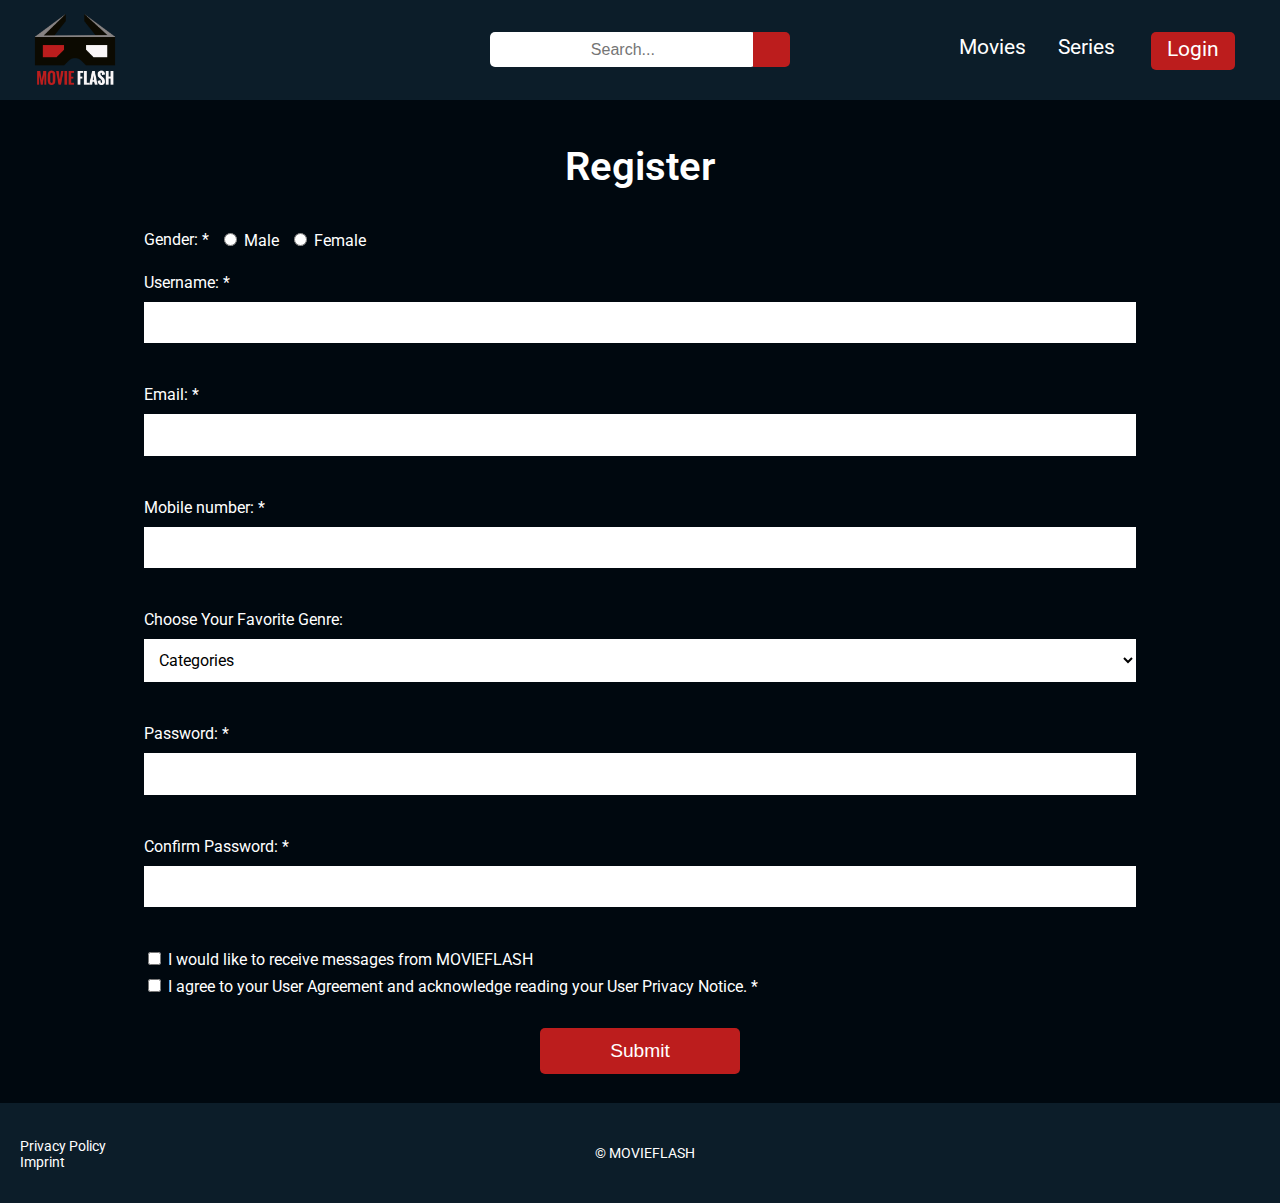
<file: form-validation.html>
<!DOCTYPE html>
<html lang="en">
  <head>
    <meta charset="UTF-8" />
    <meta http-equiv="X-UA-Compatible" content="IE=edge" />
    <meta name="viewport" content="width=device-width, initial-scale=1.0" />

    <title>MOVIEFLASH - Register Now</title>

    <!-- Stylesheets -->
    <link rel="stylesheet" href="css/form-validation.css" />
    <link rel="icon" href="img/clapperboard.png" />
    <link
      rel="stylesheet"
      href="https://pro.fontawesome.com/releases/v5.10.0/css/all.css"
      integrity="sha384-AYmEC3Yw5cVb3ZcuHtOA93w35dYTsvhLPVnYs9eStHfGJvOvKxVfELGroGkvsg+p"
      crossorigin="anonymous"
    />

    <!-- JavaScript -->
    <script src="js/index.js" defer></script>
    <script src="js/form-validation.js" defer></script>
  </head>
  <body>
    <header>
      <!-- Navigation bar -->
      <nav class="navbar">
        <div class="nav-logo">
          <a href="index.html"><img src="img/Logo.png" alt="" /></a>
        </div>

        <!-- Hamburger Menu -->
        <a class="toggle-button" href="#">
          <span></span>
          <span></span>
          <span></span>
        </a>

        <!-- Navigation links -->
        <div class="navbar-links">
          <div class="search-box">
            <input type="text" class="search" placeholder="Search..." />
            <button type="submit" class="search-btn">
              <i class="fas fa-search"></i>
            </button>
          </div>
          <ul>
            <li class="nav-buttons"><a href="movies.html">Movies</a></li>
            <li class="nav-buttons"><a href="series.html">Series</a></li>
            <li class="cta-button">
              <a href="form-validation.html" class="login">Login</a>
            </li>
          </ul>
        </div>
      </nav>
    </header>

    <!-- Back To Top -->
    <a href="#" class="back-to-top">
      <i class="fas fa-chevron-up"></i>
    </a>

    <!-- Form Validation -->
    <form action="#" id="registration">
      <h1>Register</h1>

      <div class="form-wrapper">
        <div class="gender-container">
          <p>Gender: *</p>
        <p>
          <input type="radio" id="genderM" name="gender" value="male" />
          <label for="genderM">Male</label>
        </p>

        <p>
          <input type="radio" id="genderF" name="gender" value="female" />
          <label for="genderF">Female</label>
        </p>
      </div>

        <p>
          <label for="username">Username: *</label>
          <input type="text" id="username" name="username" />
        </p>

        <p>
          <label for="email">Email: *</label>
          <input type="email" id="email" name="email" />
        </p>

        <p>
          <label for="mobile">Mobile number: *</label>
          <input type="number" id="mobile" name="mobile" />
        </p>

        <p>
          <label for="genre">Choose Your Favorite Genre:</label>
          <select name="genre" id="genre">
            <option value="">Categories</option>
            <option value="africa">Action</option>
            <option value="northamerica">Comedy</option>
            <option value="southamerica">Horror</option>
            <option value="antarctica">Romance</option>
          </select>
        </p>

        <p>
          <label for="password1">Password: *</label>
          <input type="password" id="password1" name="password1" />
        </p>

        <p>
          <label for="password2">Confirm Password: *</label>
          <input type="password" id="password2" name="password2" />
        </p>

        <p>
          <input type="checkbox" name="newsletter" id="newsletter" />
          <label>I would like to receive messages from MOVIEFLASH</label>
        </p>

      <div class="agreement">
        <p>
          <input type="checkbox" name="agreement" id="agreement" />
          <label for="agreement"
            >I agree to your User Agreement and acknowledge reading your User
            Privacy Notice. *</label
          >
        </p>
      </div>

        <div class="form-button">
        <p>
          <button type="submit" id="register">Submit</button>
        </p>
      </div>
    </form>

  <div class="error-wrapper">
    <div id="errorMessages"></div>
  </div>
  </div>

    <!-- Footer -->
    <footer>
      <div class="footer-wrapper">
        <ul>
          <li><a href="privacy.html">Privacy Policy</a></li>
          <li><a href="imprint.html">Imprint</a></li>
        </ul>
        <p class="movieflash">© MOVIEFLASH</p>
      </div>
    </footer>
  </body>
</html>
</file>
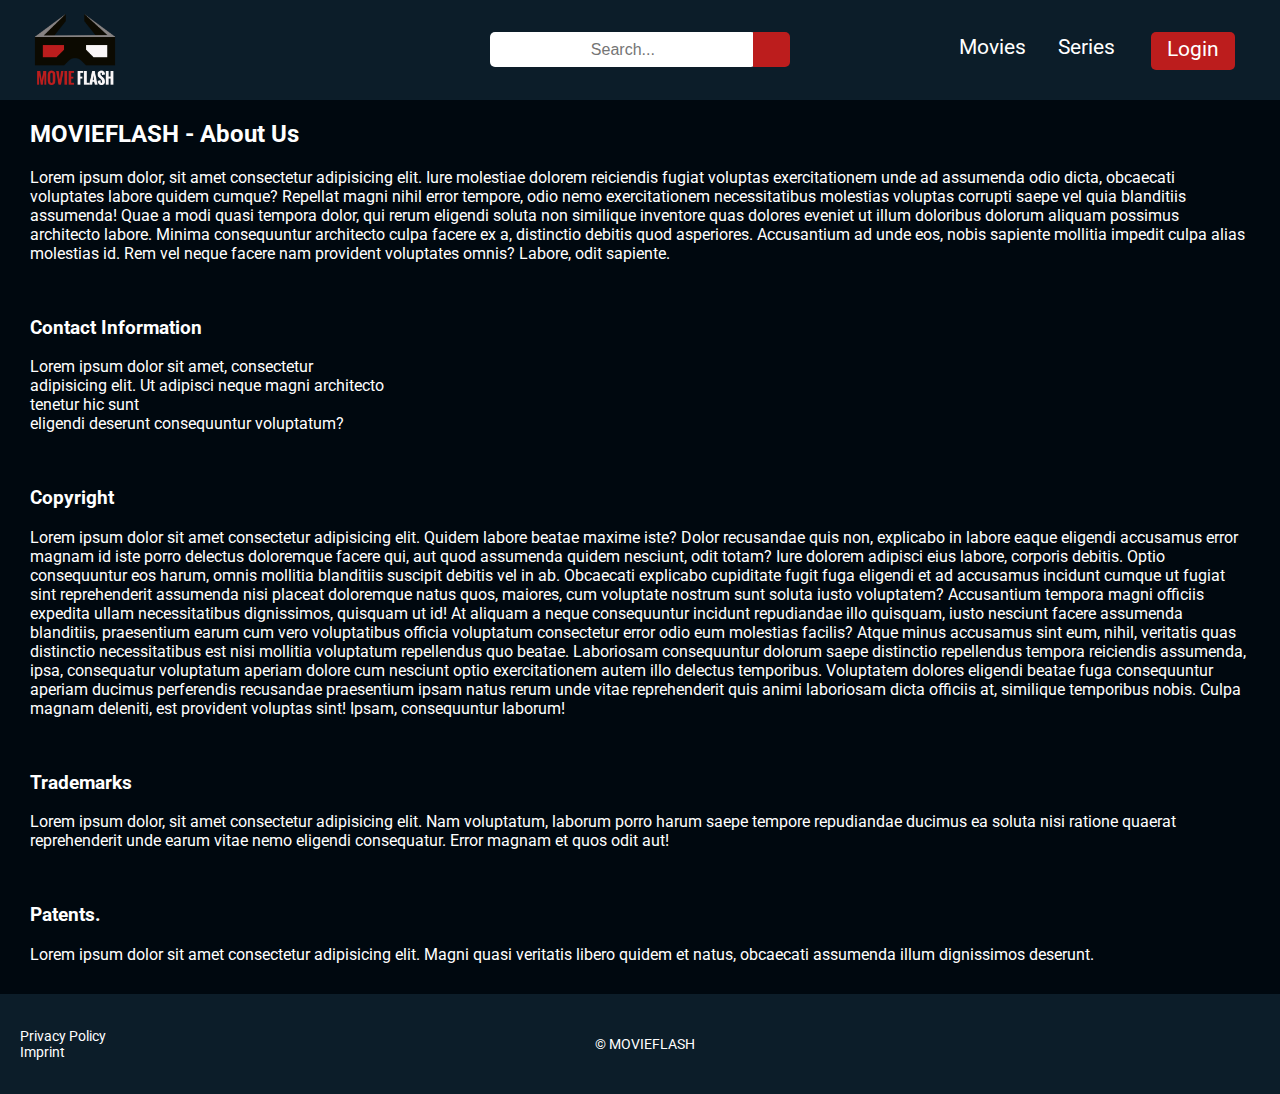
<file: imprint.html>
<!DOCTYPE html>
<html lang="en">
  <head>
    <meta charset="UTF-8" />
    <meta http-equiv="X-UA-Compatible" content="IE=edge" />
    <meta name="viewport" content="width=device-width, initial-scale=1.0" />

    <title>MOVIEFLASH - About Us</title>

    <!-- Stylesheets -->
    <link rel="stylesheet" href="css/imprint.css" />
    <link rel="icon" href="img/clapperboard.png" />
    <link
      rel="stylesheet"
      href="https://pro.fontawesome.com/releases/v5.10.0/css/all.css"
      integrity="sha384-AYmEC3Yw5cVb3ZcuHtOA93w35dYTsvhLPVnYs9eStHfGJvOvKxVfELGroGkvsg+p"
      crossorigin="anonymous"
    />

    <!-- JavaScript -->
    <script src="js/index.js" defer></script>
  </head>

  <body>
    <header>
      <!-- Navigation bar -->
      <nav class="navbar">
        <div class="nav-logo">
          <a href="index.html"><img src="img/Logo.png" alt="" /></a>
        </div>

        <!-- Hamburger Menu -->
        <a class="toggle-button" href="#">
          <span></span>
          <span></span>
          <span></span>
        </a>

        <!-- Navigation links -->
        <div class="navbar-links">
          <div class="search-box">
            <input type="text" class="search" placeholder="Search..." />
            <button type="submit" class="search-btn">
              <i class="fas fa-search"></i>
            </button>
          </div>
          <ul>
            <li class="nav-buttons"><a href="movies.html">Movies</a></li>
            <li class="nav-buttons"><a href="series.html">Series</a></li>
            <li class="cta-button">
              <a href="form-validation.html" class="login">Login</a>
            </li>
          </ul>
        </div>
      </nav>
    </header>

    <!-- Back To Top -->
    <a href="#" class="back-to-top">
      <i class="fas fa-chevron-up"></i>
    </a>

    <section>
      <article>
        <h2>MOVIEFLASH - About Us</h2>

        <p>
          Lorem ipsum dolor, sit amet consectetur adipisicing elit. Iure
          molestiae dolorem reiciendis fugiat voluptas exercitationem unde ad
          assumenda odio dicta, obcaecati voluptates labore quidem cumque?
          Repellat magni nihil error tempore, odio nemo exercitationem
          necessitatibus molestias voluptas corrupti saepe vel quia blanditiis
          assumenda! Quae a modi quasi tempora dolor, qui rerum eligendi soluta
          non similique inventore quas dolores eveniet ut illum doloribus
          dolorum aliquam possimus architecto labore. Minima consequuntur
          architecto culpa facere ex a, distinctio debitis quod asperiores.
          Accusantium ad unde eos, nobis sapiente mollitia impedit culpa alias
          molestias id. Rem vel neque facere nam provident voluptates omnis?
          Labore, odit sapiente.
        </p>

        <br />

        <h3>Contact Information</h3>

        <p>
          Lorem ipsum dolor sit amet, consectetur <br />
          adipisicing elit. Ut adipisci neque magni architecto <br />
          tenetur hic sunt
          <br />
          eligendi deserunt consequuntur voluptatum?
        </p>

        <br />

        <h3>Copyright</h3>

        <p>
          Lorem ipsum dolor sit amet consectetur adipisicing elit. Quidem labore
          beatae maxime iste? Dolor recusandae quis non, explicabo in labore
          eaque eligendi accusamus error magnam id iste porro delectus
          doloremque facere qui, aut quod assumenda quidem nesciunt, odit totam?
          Iure dolorem adipisci eius labore, corporis debitis. Optio
          consequuntur eos harum, omnis mollitia blanditiis suscipit debitis vel
          in ab. Obcaecati explicabo cupiditate fugit fuga eligendi et ad
          accusamus incidunt cumque ut fugiat sint reprehenderit assumenda nisi
          placeat doloremque natus quos, maiores, cum voluptate nostrum sunt
          soluta iusto voluptatem? Accusantium tempora magni officiis expedita
          ullam necessitatibus dignissimos, quisquam ut id! At aliquam a neque
          consequuntur incidunt repudiandae illo quisquam, iusto nesciunt facere
          assumenda blanditiis, praesentium earum cum vero voluptatibus officia
          voluptatum consectetur error odio eum molestias facilis? Atque minus
          accusamus sint eum, nihil, veritatis quas distinctio necessitatibus
          est nisi mollitia voluptatum repellendus quo beatae. Laboriosam
          consequuntur dolorum saepe distinctio repellendus tempora reiciendis
          assumenda, ipsa, consequatur voluptatum aperiam dolore cum nesciunt
          optio exercitationem autem illo delectus temporibus. Voluptatem
          dolores eligendi beatae fuga consequuntur aperiam ducimus perferendis
          recusandae praesentium ipsam natus rerum unde vitae reprehenderit quis
          animi laboriosam dicta officiis at, similique temporibus nobis. Culpa
          magnam deleniti, est provident voluptas sint! Ipsam, consequuntur
          laborum!
        </p>

        <br />

        <h3>Trademarks</h3>

        <p>
          Lorem ipsum dolor, sit amet consectetur adipisicing elit. Nam
          voluptatum, laborum porro harum saepe tempore repudiandae ducimus ea
          soluta nisi ratione quaerat reprehenderit unde earum vitae nemo
          eligendi consequatur. Error magnam et quos odit aut!
        </p>

        <br />

        <h3>Patents.</h3>

        <p>
          Lorem ipsum dolor sit amet consectetur adipisicing elit. Magni quasi
          veritatis libero quidem et natus, obcaecati assumenda illum
          dignissimos deserunt.
        </p>
      </article>
    </section>

    <!-- Footer -->
    <footer>
      <div class="footer-wrapper">
        <ul>
          <li><a href="privacy.html">Privacy Policy</a></li>
          <li><a href="imprint.html">Imprint</a></li>
        </ul>
        <p class="movieflash">© MOVIEFLASH</p>
      </div>
    </footer>
  </body>
</html>
</file>
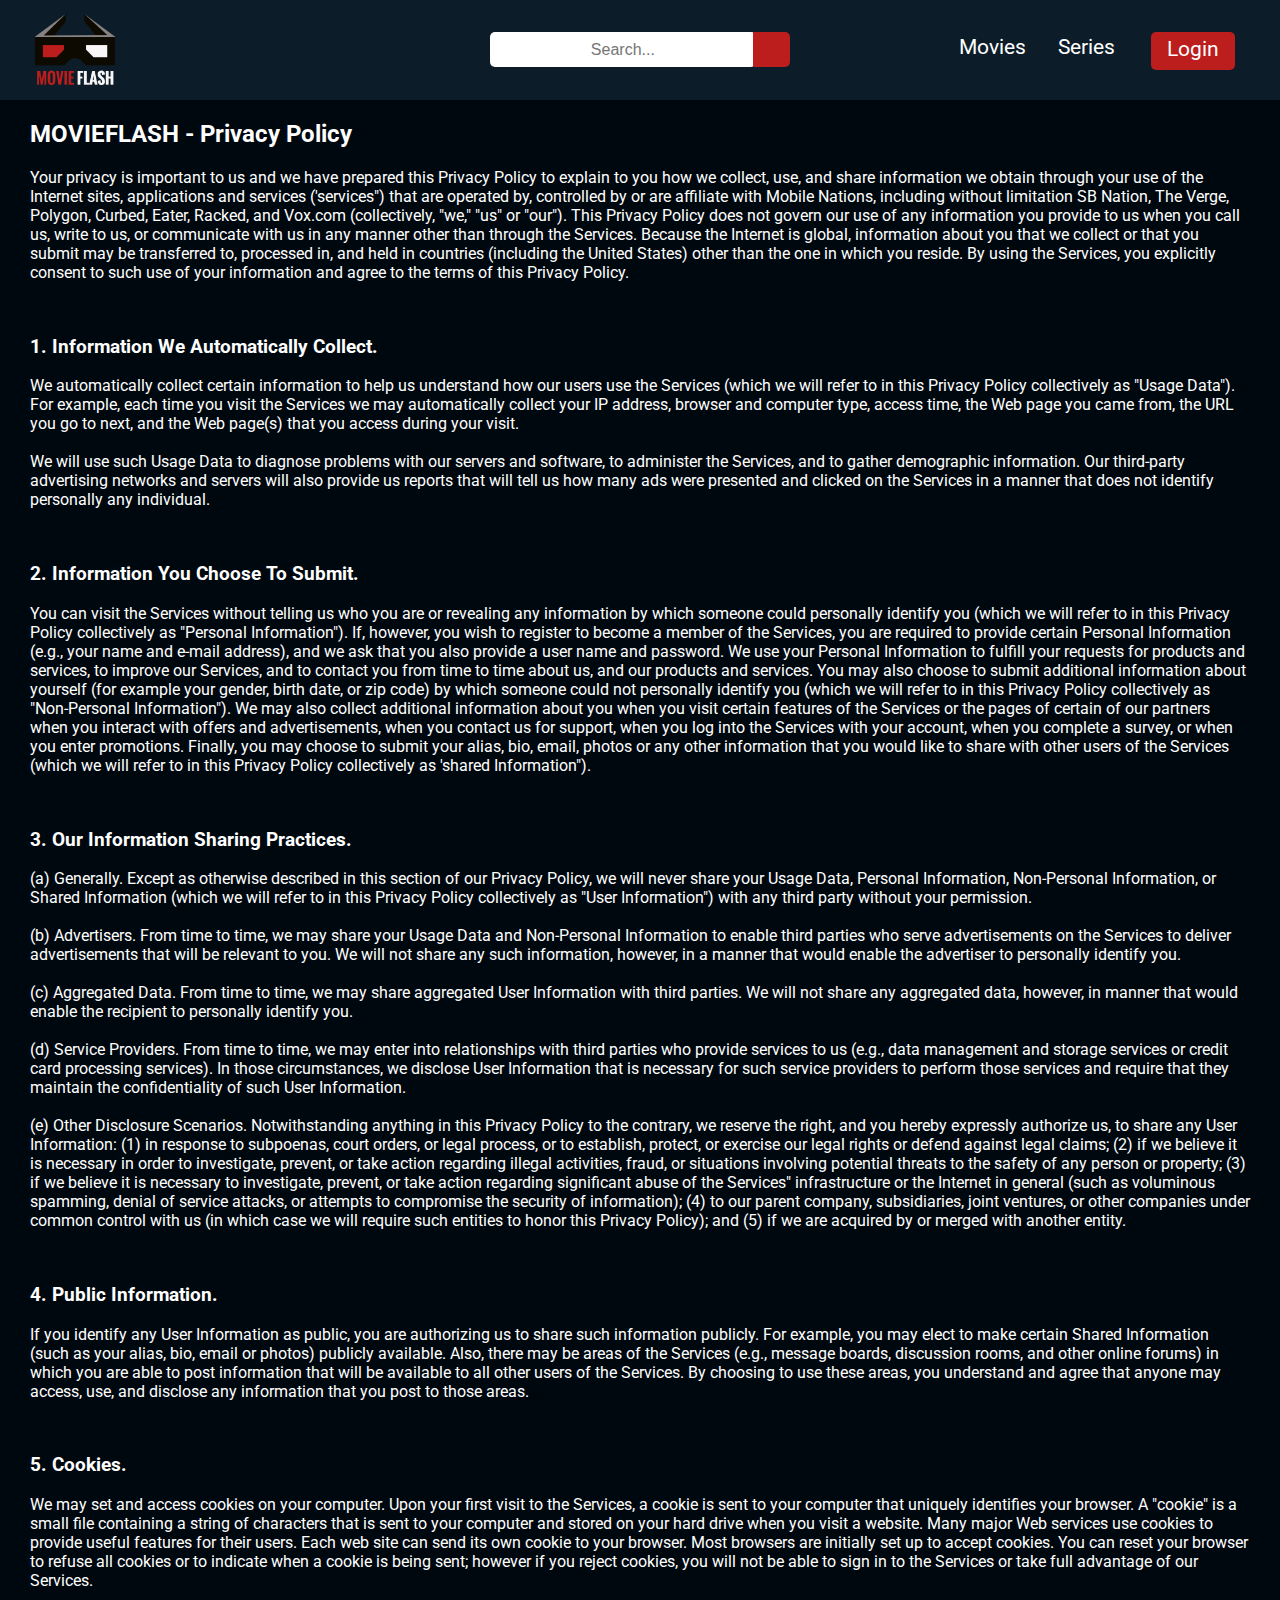
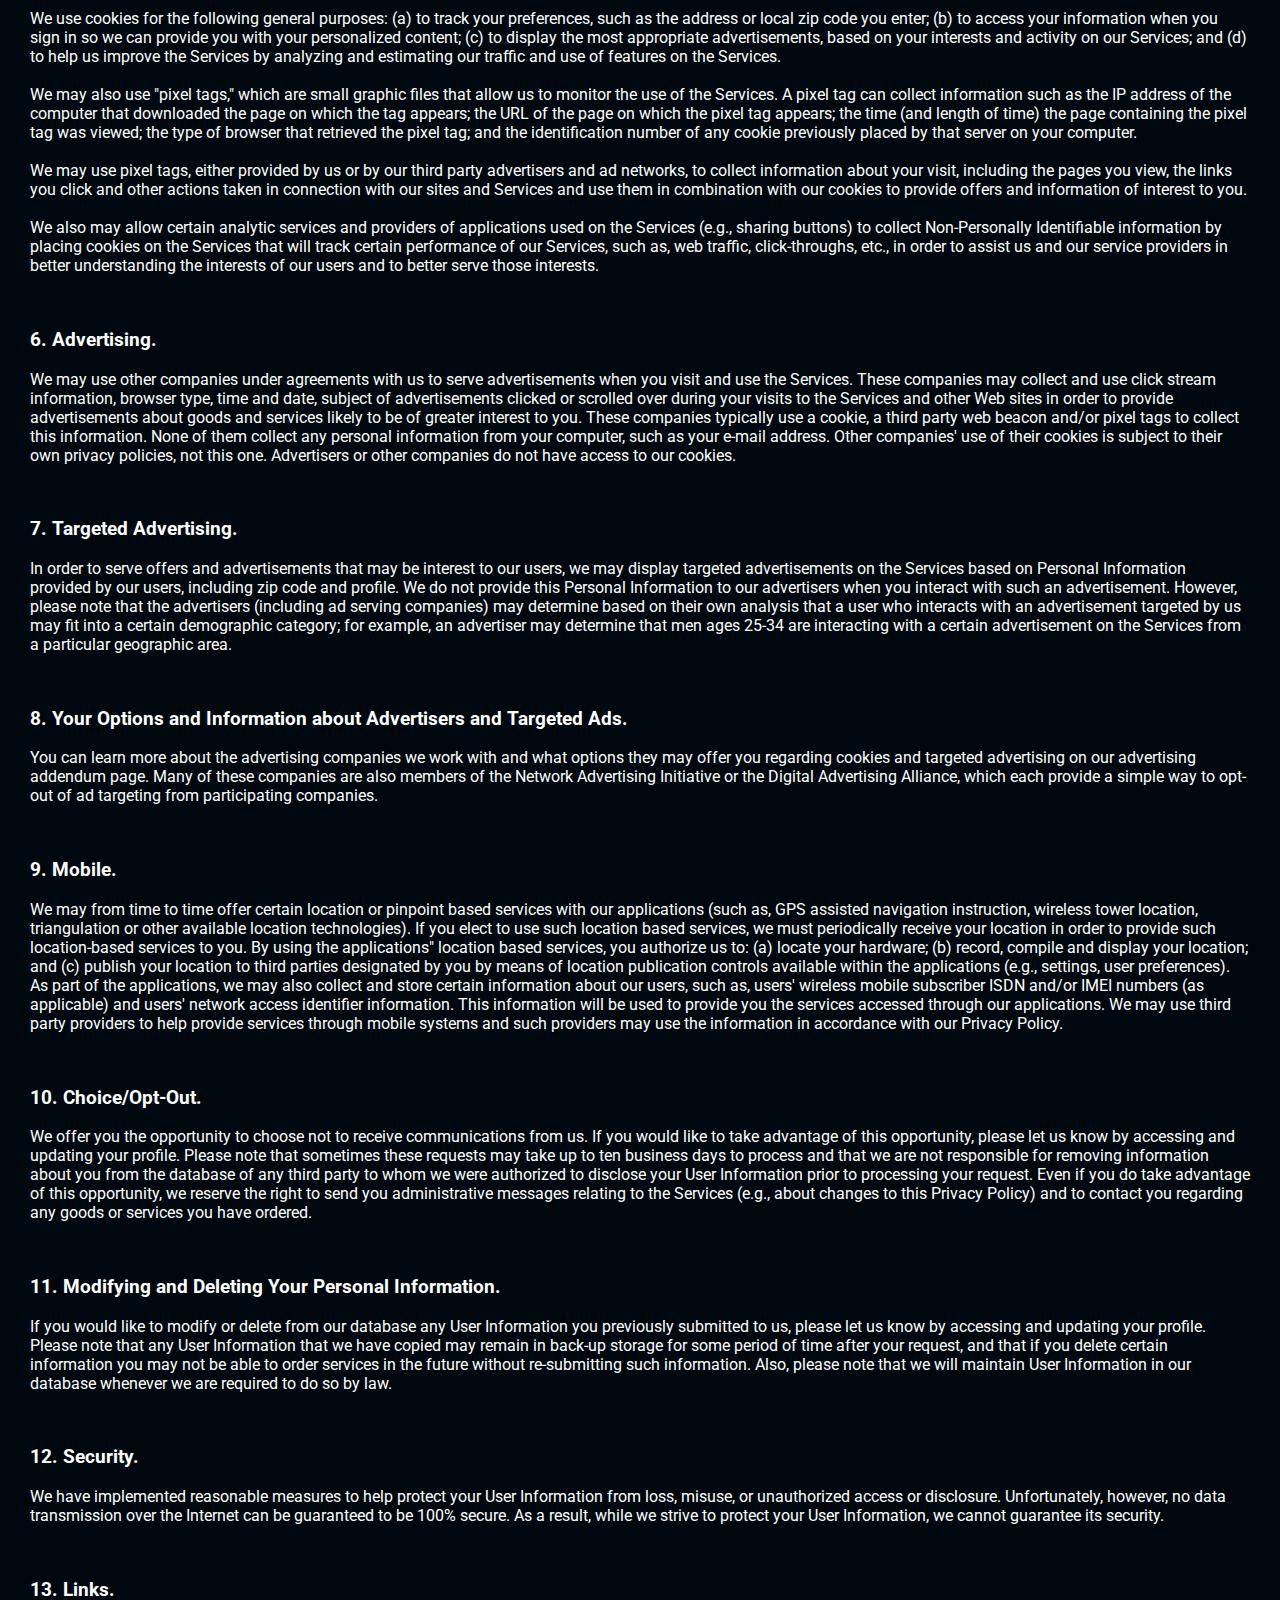
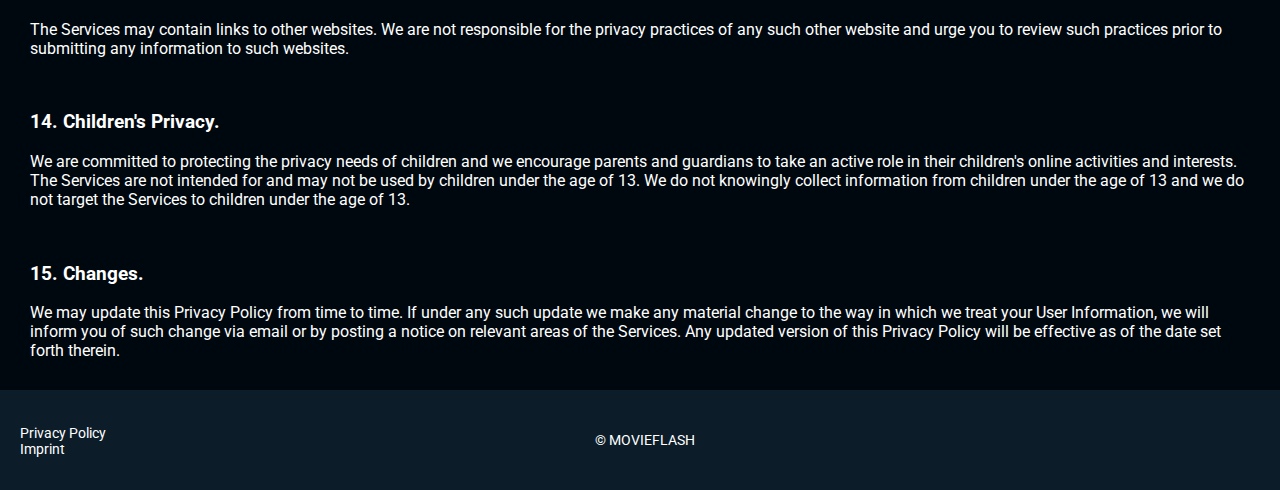
<file: privacy.html>
<!DOCTYPE html>
<html lang="en">
    <head>
        <meta charset="UTF-8" />
        <meta http-equiv="X-UA-Compatible" content="IE=edge" />
        <meta name="viewport" content="width=device-width, initial-scale=1.0" />
    
        <title>MOVIEFLASH - Privacy Policy</title>
    
        <!-- Stylesheets -->
        <link rel="stylesheet" href="css/privacy.css" />
        <link rel="icon" href="img/clapperboard.png" />
        <link
          rel="stylesheet"
          href="https://pro.fontawesome.com/releases/v5.10.0/css/all.css"
          integrity="sha384-AYmEC3Yw5cVb3ZcuHtOA93w35dYTsvhLPVnYs9eStHfGJvOvKxVfELGroGkvsg+p"
          crossorigin="anonymous"
        />
    
        <!-- JavaScript -->
        <script src="js/index.js" defer></script>
      </head>
  
<body>
    <header>
        <!-- Navigation bar -->
        <nav class="navbar">
          <div class="nav-logo">
            <a href="index.html"><img src="img/Logo.png" alt="" /></a>
          </div>
  
          <!-- Hamburger Menu -->
          <a class="toggle-button" href="#">
            <span></span>
            <span></span>
            <span></span>
          </a>
  
          <!-- Navigation links -->
          <div class="navbar-links">
            <div class="search-box">
              <input type="text" class="search" placeholder="Search..." />
              <button type="submit" class="search-btn">
                <i class="fas fa-search"></i>
              </button>
            </div>
            <ul>
              <li class="nav-buttons"><a href="movies.html">Movies</a></li>
              <li class="nav-buttons"><a href="series.html">Series</a></li>
              <li class="cta-button">
                <a href="form-validation.html" class="login">Login</a>
              </li>
            </ul>
          </div>
        </nav>
      </header>

      <!-- Back To Top -->
      <a href="#" class="back-to-top">
        <i class="fas fa-chevron-up"></i>
      </a>
      
<section>
  
  <article>
    
 
    <h2>MOVIEFLASH - Privacy Policy</h2>
    
    <p>
     Your privacy is important to us and we have prepared this Privacy Policy to explain to you how we collect, use, and share information we obtain through your use of the Internet sites, applications and services ('services") that are operated by, controlled by or are affiliate with Mobile Nations, including without limitation SB Nation, The Verge, Polygon, Curbed, Eater, Racked, and Vox.com (collectively, "we," "us" or "our"). This Privacy Policy does not govern our use of any information you provide to us when you call us, write to us, or communicate with us in any manner other than through the Services. Because the Internet is global, information about you that we collect or that you submit may be transferred to, processed in, and held in countries (including the United States) other than the one in which you reside. By using the Services, you explicitly consent to such use of your information and agree to the terms of this Privacy Policy.

       </p>
    
    <br>
      
    <h3> 1. Information We Automatically Collect. </h3>
    
    <p>
    
      We automatically collect certain information to help us understand how our users use the Services (which we will refer to in this Privacy Policy collectively as "Usage Data"). For example, each time you visit the Services we may automatically collect your IP address, browser and computer type, access time, the Web page you came from, the URL you go to next, and the Web page(s) that you access during your visit.
<br><br>
We will use such Usage Data to diagnose problems with our servers and software, to administer the Services, and to gather demographic information. Our third-party advertising networks and servers will also provide us reports that will tell us how many ads were presented and clicked on the Services in a manner that does not identify personally any individual.
      
    </p>
    
    <br>
      
    <h3> 2. Information You Choose To Submit. </h3>
    
    <p>
    
      You can visit the Services without telling us who you are or revealing any information by which someone could personally identify you (which we will refer to in this Privacy Policy collectively as "Personal Information"). If, however, you wish to register to become a member of the Services, you are required to provide certain Personal Information (e.g., your name and e-mail address), and we ask that you also provide a user name and password. We use your Personal Information to fulfill your requests for products and services, to improve our Services, and to contact you from time to time about us, and our products and services. You may also choose to submit additional information about yourself (for example your gender, birth date, or zip code) by which someone could not personally identify you (which we will refer to in this Privacy Policy collectively as "Non-Personal Information"). We may also collect additional information about you when you visit certain features of the Services or the pages of certain of our partners when you interact with offers and advertisements, when you contact us for support, when you log into the Services with your account, when you complete a survey, or when you enter promotions. Finally, you may choose to submit your alias, bio, email, photos or any other information that you would like to share with other users of the Services (which we will refer to in this Privacy Policy collectively as 'shared Information").
      
    </p>
    
    <br>
      
    <h3> 3. Our Information Sharing Practices. </h3>
    
    <p>
    
      (a) Generally. Except as otherwise described in this section of our Privacy Policy, we will never share your Usage Data, Personal Information, Non-Personal Information, or Shared Information (which we will refer to in this Privacy Policy collectively as "User Information") with any third party without your permission.
<br><br>
(b) Advertisers. From time to time, we may share your Usage Data and Non-Personal Information to enable third parties who serve advertisements on the Services to deliver advertisements that will be relevant to you. We will not share any such information, however, in a manner that would enable the advertiser to personally identify you.
<br><br>
(c) Aggregated Data. From time to time, we may share aggregated User Information with third parties. We will not share any aggregated data, however, in manner that would enable the recipient to personally identify you.
<br><br>
(d) Service Providers. From time to time, we may enter into relationships with third parties who provide services to us (e.g., data management and storage services or credit card processing services). In those circumstances, we disclose User Information that is necessary for such service providers to perform those services and require that they maintain the confidentiality of such User Information.
<br><br>
(e) Other Disclosure Scenarios. Notwithstanding anything in this Privacy Policy to the contrary, we reserve the right, and you hereby expressly authorize us, to share any User Information: (1) in response to subpoenas, court orders, or legal process, or to establish, protect, or exercise our legal rights or defend against legal claims; (2) if we believe it is necessary in order to investigate, prevent, or take action regarding illegal activities, fraud, or situations involving potential threats to the safety of any person or property; (3) if we believe it is necessary to investigate, prevent, or take action regarding significant abuse of the Services" infrastructure or the Internet in general (such as voluminous spamming, denial of service attacks, or attempts to compromise the security of information); (4) to our parent company, subsidiaries, joint ventures, or other companies under common control with us (in which case we will require such entities to honor this Privacy Policy); and (5) if we are acquired by or merged with another entity.
      
    </p>
    
    <br>
      
    <h3> 4. Public Information. </h3>
    
    <p>
    
      If you identify any User Information as public, you are authorizing us to share such information publicly. For example, you may elect to make certain Shared Information (such as your alias, bio, email or photos) publicly available. Also, there may be areas of the Services (e.g., message boards, discussion rooms, and other online forums) in which you are able to post information that will be available to all other users of the Services. By choosing to use these areas, you understand and agree that anyone may access, use, and disclose any information that you post to those areas.
      
    </p>
    
    <br>
      
    <h3> 5. Cookies. </h3>
    
    <p>
    
      We may set and access cookies on your computer. Upon your first visit to the Services, a cookie is sent to your computer that uniquely identifies your browser. A "cookie" is a small file containing a string of characters that is sent to your computer and stored on your hard drive when you visit a website. Many major Web services use cookies to provide useful features for their users. Each web site can send its own cookie to your browser. Most browsers are initially set up to accept cookies. You can reset your browser to refuse all cookies or to indicate when a cookie is being sent; however if you reject cookies, you will not be able to sign in to the Services or take full advantage of our Services.
<br><br>
We use cookies for the following general purposes: (a) to track your preferences, such as the address or local zip code you enter; (b) to access your information when you sign in so we can provide you with your personalized content; (c) to display the most appropriate advertisements, based on your interests and activity on our Services; and (d) to help us improve the Services by analyzing and estimating our traffic and use of features on the Services.
<br><br>
We may also use "pixel tags," which are small graphic files that allow us to monitor the use of the Services. A pixel tag can collect information such as the IP address of the computer that downloaded the page on which the tag appears; the URL of the page on which the pixel tag appears; the time (and length of time) the page containing the pixel tag was viewed; the type of browser that retrieved the pixel tag; and the identification number of any cookie previously placed by that server on your computer.
<br><br>
We may use pixel tags, either provided by us or by our third party advertisers and ad networks, to collect information about your visit, including the pages you view, the links you click and other actions taken in connection with our sites and Services and use them in combination with our cookies to provide offers and information of interest to you.
<br><br>
We also may allow certain analytic services and providers of applications used on the Services (e.g., sharing buttons) to collect Non-Personally Identifiable information by placing cookies on the Services that will track certain performance of our Services, such as, web traffic, click-throughs, etc., in order to assist us and our service providers in better understanding the interests of our users and to better serve those interests.
      
    </p>
    
    <br>
      
    <h3> 6. Advertising. </h3>
    
    <p>
    
      We may use other companies under agreements with us to serve advertisements when you visit and use the Services. These companies may collect and use click stream information, browser type, time and date, subject of advertisements clicked or scrolled over during your visits to the Services and other Web sites in order to provide advertisements about goods and services likely to be of greater interest to you. These companies typically use a cookie, a third party web beacon and/or pixel tags to collect this information. None of them collect any personal information from your computer, such as your e-mail address. Other companies' use of their cookies is subject to their own privacy policies, not this one. Advertisers or other companies do not have access to our cookies.
      
    </p>
    
    <br>
      
    <h3> 7. Targeted Advertising. </h3>
    
    <p>
    
      In order to serve offers and advertisements that may be interest to our users, we may display targeted advertisements on the Services based on Personal Information provided by our users, including zip code and profile. We do not provide this Personal Information to our advertisers when you interact with such an advertisement. However, please note that the advertisers (including ad serving companies) may determine based on their own analysis that a user who interacts with an advertisement targeted by us may fit into a certain demographic category; for example, an advertiser may determine that men ages 25-34 are interacting with a certain advertisement on the Services from a particular geographic area.
      
    </p>
    
    <br>
      
    <h3> 8. Your Options and Information about Advertisers and Targeted Ads. </h3>
    
    <p>
    
      You can learn more about the advertising companies we work with and what options they may offer you regarding cookies and targeted advertising on our advertising addendum page. Many of these companies are also members of the Network Advertising Initiative or the Digital Advertising Alliance, which each provide a simple way to opt-out of ad targeting from participating companies.
      
    </p>
    
    <br>
      
    <h3> 9. Mobile. </h3>
    
    <p>
    
      We may from time to time offer certain location or pinpoint based services with our applications (such as, GPS assisted navigation instruction, wireless tower location, triangulation or other available location technologies). If you elect to use such location based services, we must periodically receive your location in order to provide such location-based services to you. By using the applications" location based services, you authorize us to: (a) locate your hardware; (b) record, compile and display your location; and (c) publish your location to third parties designated by you by means of location publication controls available within the applications (e.g., settings, user preferences). As part of the applications, we may also collect and store certain information about our users, such as, users' wireless mobile subscriber ISDN and/or IMEI numbers (as applicable) and users' network access identifier information. This information will be used to provide you the services accessed through our applications. We may use third party providers to help provide services through mobile systems and such providers may use the information in accordance with our Privacy Policy.
      
    </p>
    
    <br>
      
    <h3> 10. Choice/Opt-Out. </h3>
    
    <p>
    
      We offer you the opportunity to choose not to receive communications from us. If you would like to take advantage of this opportunity, please let us know by accessing and updating your profile. Please note that sometimes these requests may take up to ten business days to process and that we are not responsible for removing information about you from the database of any third party to whom we were authorized to disclose your User Information prior to processing your request. Even if you do take advantage of this opportunity, we reserve the right to send you administrative messages relating to the Services (e.g., about changes to this Privacy Policy) and to contact you regarding any goods or services you have ordered.
      
    </p>
    
    <br>
      
    <h3> 11. Modifying and Deleting Your Personal Information. </h3>
    
    <p>
    
     If you would like to modify or delete from our database any User Information you previously submitted to us, please let us know by accessing and updating your profile. Please note that any User Information that we have copied may remain in back-up storage for some period of time after your request, and that if you delete certain information you may not be able to order services in the future without re-submitting such information. Also, please note that we will maintain User Information in our database whenever we are required to do so by law.
      
    </p>
    
    <br>
      
    <h3> 12. Security. </h3>
    
    <p>
    
     We have implemented reasonable measures to help protect your User Information from loss, misuse, or unauthorized access or disclosure. Unfortunately, however, no data transmission over the Internet can be guaranteed to be 100% secure. As a result, while we strive to protect your User Information, we cannot guarantee its security.
      
    </p>
    
    <br>
      
    <h3> 13. Links. </h3>
    
    <p>
    
      The Services may contain links to other websites. We are not responsible for the privacy practices of any such other website and urge you to review such practices prior to submitting any information to such websites.
      
    </p>
    
    <br>
      
    <h3> 14. Children's Privacy. </h3>
    
    <p>
    
      We are committed to protecting the privacy needs of children and we encourage parents and guardians to take an active role in their children's online activities and interests. The Services are not intended for and may not be used by children under the age of 13. We do not knowingly collect information from children under the age of 13 and we do not target the Services to children under the age of 13.
      
    </p>
    
    <br>
      
    <h3> 15. Changes. </h3>
    
    <p>
    
      We may update this Privacy Policy from time to time. If under any such update we make any material change to the way in which we treat your User Information, we will inform you of such change via email or by posting a notice on relevant areas of the Services. Any updated version of this Privacy Policy will be effective as of the date set forth therein.
      
    </p>
  
  </article>

    <!-- Footer -->
    <footer>
      <div class="footer-wrapper">
        <ul>
          <li><a href="privacy.html">Privacy Policy</a></li>
          <li><a href="imprint.html">Imprint</a></li>
        </ul>
        <p class="movieflash">© MOVIEFLASH</p>
      </div>
    </footer>  
  </body>
</html>
</file>
<file: css/form-validation.css>
@import url("https://fonts.googleapis.com/css2?family=Roboto&display=swap");

* {
  box-sizing: border-box;
}

html {
  min-height: 100%;
  position: relative;
  scroll-behavior: smooth;
}

body {
  margin: 0;
  padding: 0;
  font-family: "Roboto", sans-serif;
  color: #ffffff;
  background-color: #00080f;
}

.back-to-top {
  position: fixed;
  bottom: 16px;
  right: 32px;
  width: 45px;
  height: 45px;
  border-radius: 50%;
  display: flex;
  align-items: center;
  color: #ffffff;
  background: #bc1d1d;
  justify-content: center;
  font-size: 32px;
  text-decoration: none;
  opacity: 0;
  pointer-events: none;
  transition: all 0.4s;
}

.back-to-top:hover {
  background-color: #971d1d;
}

.back-to-top.active {
  bottom: 32px;
  pointer-events: auto;
  opacity: 1;
  z-index: 1000;
}

/* Navbar */

.navbar {
  height: 100px;
  z-index: 1;
  display: flex;
  position: fixed;
  top: 0;
  left: 0;
  width: 100%;
  justify-content: space-between;
  background: #0c1d29;
}

.nav-logo img {
  cursor: pointer;
  width: 118px;
  height: 100px;
  margin-left: 25px;
}

.navbar-links ul {
  font-size: 1.3rem;
  margin: 1.2rem 25px;
  display: flex;
}

.navbar-links li {
  list-style: none;
}

.navbar-links a {
  text-decoration: none;
  color: #ffffff;
  padding: 1rem;
  display: block;
}

.nav-buttons a:hover {
  color: #cccccc;
}

.cta-button {
  background-color: #bc1d1d;
  height: 38px;
  border-radius: 5px;
  margin: 13px 20px auto 20px;
}

.cta-button:hover {
  background-color: #971d1d;
}

.login {
  margin-top: -11.5px;
}

/* Hamburger Menu */

.toggle-button {
  position: absolute;
  top: 0.75rem;
  right: 1rem;
  display: none;
  width: 30px;
  height: 20px;
}

.toggle-button span,
.toggle-button span::before,
.toggle-button span::after {
  background: #ffffff;
  border-radius: 3px;
  display: block;
  content: "";
  position: absolute;
  width: 30px;
  height: 3px;
  margin-top: 10px;

  -webkit-transition: 0.3s ease-in-out;
  -moz-transition: 0.3s ease-in-out;
  -o-transition: 0.3s ease-in-out;
  transition: 0.3s ease-in-out;
}

.toggle-button span::before {
  margin-top: -10px;
}

.toggle-button span::after {
  margin-top: 10px;
}

.toggle-button.click span {
  background: transparent;
}

.toggle-button.click span::before {
  margin-top: 0;

  -webkit-transform: rotate(45deg);
  -moz-transform: rotate(45deg);
  -o-transform: rotate(45deg);
  transform: rotate(45deg);
}

.toggle-button.click span::after {
  margin-top: 0;

  -webkit-transform: rotate(-45deg);
  -moz-transform: rotate(-45deg);
  -o-transform: rotate(-45deg);
  transform: rotate(-45deg);
}

/* Searchbar */

.search-box {
  top: 32px;
  width: 380px;
  height: 35px;
  position: absolute;
  display: flex;
  left: 50%;
  transform: translate(-50%, 0);
}

.search-box i {
  color: #ffffff;
  font-size: 18px;
}

.search {
  width: 100%;
  border-radius: 5px;
  border-style: none;
  outline: none;
  text-align: center;
}

.search-btn {
  border-radius: 0 5px 5px 0;
  border-style: none;
  cursor: pointer;
  width: 40px;
  background-color: #bc1d1d;
  margin-left: -2.5px;
}

.search-btn:hover {
  background-color: #971d1d;
}

.search-btn:active {
  margin-top: 1px;
}

input[type="text"] {
  font-size: 16px;
}

/* Form Validation */

#registration {
  width: 80%;
  padding: 1rem;
  margin: 100px auto 5rem auto;
}

form h1 {
  font-size: 2.5rem;
  font-weight: 600;
  text-align: center;
  margin-bottom: 1rem;
}

p {
  padding: 0.5rem 0;
}

p:after {
  content: "";
  display: block;
  clear: both;
}

.form-wrapper input[type="text"],
input[type="password"],
input[type="number"],
input[type="email"],
textarea,
select {
  border: none;
  padding: 0.7rem;
  background-color: #ffffff;
  font: inherit;
  display: block;
  width: 100%;
  margin: 10px 0;
}

.gender-container {
  display: flex;
  gap: 10px;
  margin-bottom: -25px;
}

textarea {
  max-width: 50%;
  min-width: 50%;
}

.form-wrapper button {
  border-radius: 5px;
  border: none;
  background: #bc1d1d;
  width: 200px;
  padding: 12px 0;
  color: #ffffff;
  font-weight: 500;
  font-size: 1.2rem;
  cursor: pointer;
}

button:hover {
  background-color: #971d1d;
}

.form-wrapper ul {
  list-style-type: none;
}

.form-wrapper {
  margin-bottom: -350px;
}

.form-button {
  text-align: center;
}

.error-wrapper {
  width: 100%;
  text-align: center;
}

#errorMessages {
  margin: -5px auto 95px auto;
  max-width: 450px;
}

#errorMessages li {
  padding: 0.6rem;
  background-color: #971d1d;
  color: #ffffff;
  font-weight: 400;
  margin: 0 1rem 0 -20px;
  margin-bottom: 0.6rem;
  border-radius: 5px;
}

#errorMessages li:first-child {
  margin-top: 1rem;
}

.agreement {
  margin-top: -25px;
}

/* Footer */

.footer-wrapper {
  height: 100px;
  display: flex;
  align-items: center;
  justify-content: center;
  background-color: #0c1d29;
  font-size: 14px;
  position: absolute;
  bottom: 0;
  width: 100%;
  margin-bottom: -280px;
}

footer ul {
  list-style-type: none;
  text-decoration: none;
  flex: 1;
  display: block;
  margin-top: 15px;
}

footer ul li a {
  list-style-type: none;
  text-decoration: none;
  color: #ffffff;
  margin-left: -20px;
}

.movieflash {
  flex: 1;
  margin-right: 130px;
}

/* MEDIA QUERIES */

/* NAVBAR */

@media only screen and (max-width: 1300px) {
  .nav-logo img {
    width: 100px;
    height: 90px;
    margin-top: 5px;
  }

  .search-box {
    width: 300px;
  }
}

@media only screen and (max-width: 1000px) {
  .toggle-button {
    display: flex;
    margin: 1.75rem 1.5rem;
  }

  .navbar-links {
    display: none;
    width: 100%;
    height: 360px;
    background-color: #00080f;
    margin-top: 100px;
    position: absolute;
    z-index: 1;
  }

  .navbar-links.click {
    display: flex;
  }

  .search-box {
    margin-top: 10px;
  }

  .navbar-links ul {
    width: 100%;
    flex-direction: column;
    align-items: center;
    margin-right: 50px;
    margin-top: 90px;
  }

  .navbar-links a {
    margin: 10px auto;
  }

  .cta-button {
    width: 80px;
    padding-right: 85px;
    margin-top: 20px;
  }

  .login {
    margin-top: -11.5px !important;
  }
}

@media only screen and (max-width: 414px) {
  .nav-logo img {
    width: 95px;
    height: 85px;
    margin-top: 8px;
  }
}
</file>
<file: css/imprint.css>
@import url("https://fonts.googleapis.com/css2?family=Roboto&display=swap");

* {
  box-sizing: border-box;
}

html {
  min-height: 100%;
  position: relative;
  scroll-behavior: smooth;
}

body {
  margin: 0;
  padding: 0;
  font-family: "Roboto", sans-serif;
  color: #ffffff;
  background-color: #00080f;
}

.back-to-top {
  position: fixed;
  bottom: 16px;
  right: 32px;
  width: 45px;
  height: 45px;
  border-radius: 50%;
  display: flex;
  align-items: center;
  color: #ffffff;
  background: #bc1d1d;
  justify-content: center;
  font-size: 32px;
  text-decoration: none;
  opacity: 0;
  pointer-events: none;
  transition: all 0.4s;
}

.back-to-top:hover {
  background-color: #971d1d;
}

.back-to-top.active {
  bottom: 32px;
  pointer-events: auto;
  opacity: 1;
  z-index: 1000;
}

/* Navbar */

.navbar {
  height: 100px;
  z-index: 1;
  display: flex;
  position: fixed;
  top: 0;
  left: 0;
  width: 100%;
  justify-content: space-between;
  background: #0c1d29;
}

.nav-logo img {
  cursor: pointer;
  width: 118px;
  height: 100px;
  margin-left: 25px;
}

.navbar-links ul {
  font-size: 1.3rem;
  margin: 1.2rem 25px;
  display: flex;
}

.navbar-links li {
  list-style: none;
}

.navbar-links a {
  text-decoration: none;
  color: #ffffff;
  padding: 1rem;
  display: block;
}

.nav-buttons a:hover {
  color: #cccccc;
}

.cta-button {
  background-color: #bc1d1d;
  height: 38px;
  border-radius: 5px;
  margin: 13px 20px auto 20px;
}

.cta-button:hover {
  background-color: #971d1d;
}

.login {
  margin-top: -11.5px;
}

/* Hamburger Menu */

.toggle-button {
  position: absolute;
  top: 0.75rem;
  right: 1rem;
  display: none;
  width: 30px;
  height: 20px;
}

.toggle-button span,
.toggle-button span::before,
.toggle-button span::after {
  background: #ffffff;
  border-radius: 3px;
  display: block;
  content: "";
  position: absolute;
  width: 30px;
  height: 3px;
  margin-top: 10px;

  -webkit-transition: 0.3s ease-in-out;
  -moz-transition: 0.3s ease-in-out;
  -o-transition: 0.3s ease-in-out;
  transition: 0.3s ease-in-out;
}

.toggle-button span::before {
  margin-top: -10px;
}

.toggle-button span::after {
  margin-top: 10px;
}

.toggle-button.click span {
  background: transparent;
}

.toggle-button.click span::before {
  margin-top: 0;

  -webkit-transform: rotate(45deg);
  -moz-transform: rotate(45deg);
  -o-transform: rotate(45deg);
  transform: rotate(45deg);
}

.toggle-button.click span::after {
  margin-top: 0;

  -webkit-transform: rotate(-45deg);
  -moz-transform: rotate(-45deg);
  -o-transform: rotate(-45deg);
  transform: rotate(-45deg);
}

/* Searchbar */

.search-box {
  top: 32px;
  width: 380px;
  height: 35px;
  position: absolute;
  display: flex;
  left: 50%;
  transform: translate(-50%, 0);
}

.search-box i {
  color: #ffffff;
  font-size: 18px;
}

.search {
  width: 100%;
  border-radius: 5px;
  border-style: none;
  outline: none;
  text-align: center;
}

.search-btn {
  border-radius: 0 5px 5px 0;
  border-style: none;
  cursor: pointer;
  width: 40px;
  background-color: #bc1d1d;
  margin-left: -2.5px;
}

.search-btn:hover {
  background-color: #971d1d;
}

.search-btn:active {
  margin-top: 1px;
}

input[type="text"] {
  font-size: 16px;
}

article {
  padding: 0 30px;
  margin-top: 120px;
  margin-bottom: 100px;
}

/* Footer */

.footer-wrapper {
  height: 100px;
  display: flex;
  align-items: center;
  justify-content: center;
  background-color: #0c1d29;
  font-size: 14px;
  position: absolute;
  bottom: 0;
  width: 100%;
  margin-bottom: -30px;
}

footer ul {
  list-style-type: none;
  text-decoration: none;
  flex: 1;
  display: block;
  margin-top: 15px;
}

footer ul li a {
  list-style-type: none;
  text-decoration: none;
  color: #ffffff;
  margin-left: -20px;
}

.movieflash {
  flex: 1;
  margin-right: 130px;
}

/* MEDIA QUERIES */

/* NAVBAR */

@media only screen and (max-width: 1300px) {
  .nav-logo img {
    width: 100px;
    height: 90px;
    margin-top: 5px;
  }

  .search-box {
    width: 300px;
  }
}

@media only screen and (max-width: 1000px) {
  .toggle-button {
    display: flex;
    margin: 1.75rem 1.5rem;
  }

  .navbar-links {
    display: none;
    width: 100%;
    height: 360px;
    background-color: #00080f;
    margin-top: 100px;
    position: absolute;
    z-index: 1;
  }

  .navbar-links.click {
    display: flex;
  }

  .search-box {
    margin-top: 10px;
  }

  .navbar-links ul {
    width: 100%;
    flex-direction: column;
    align-items: center;
    margin-right: 50px;
    margin-top: 90px;
  }

  .navbar-links a {
    margin: 10px auto;
  }

  .cta-button {
    width: 80px;
    padding-right: 85px;
    margin-top: 20px;
  }

  .login {
    margin-top: -11.5px !important;
  }
}

@media only screen and (max-width: 414px) {
  .nav-logo img {
    width: 95px;
    height: 85px;
    margin-top: 8px;
  }
}
</file>
<file: css/privacy.css>
@import url("imprint.css");
</file>
